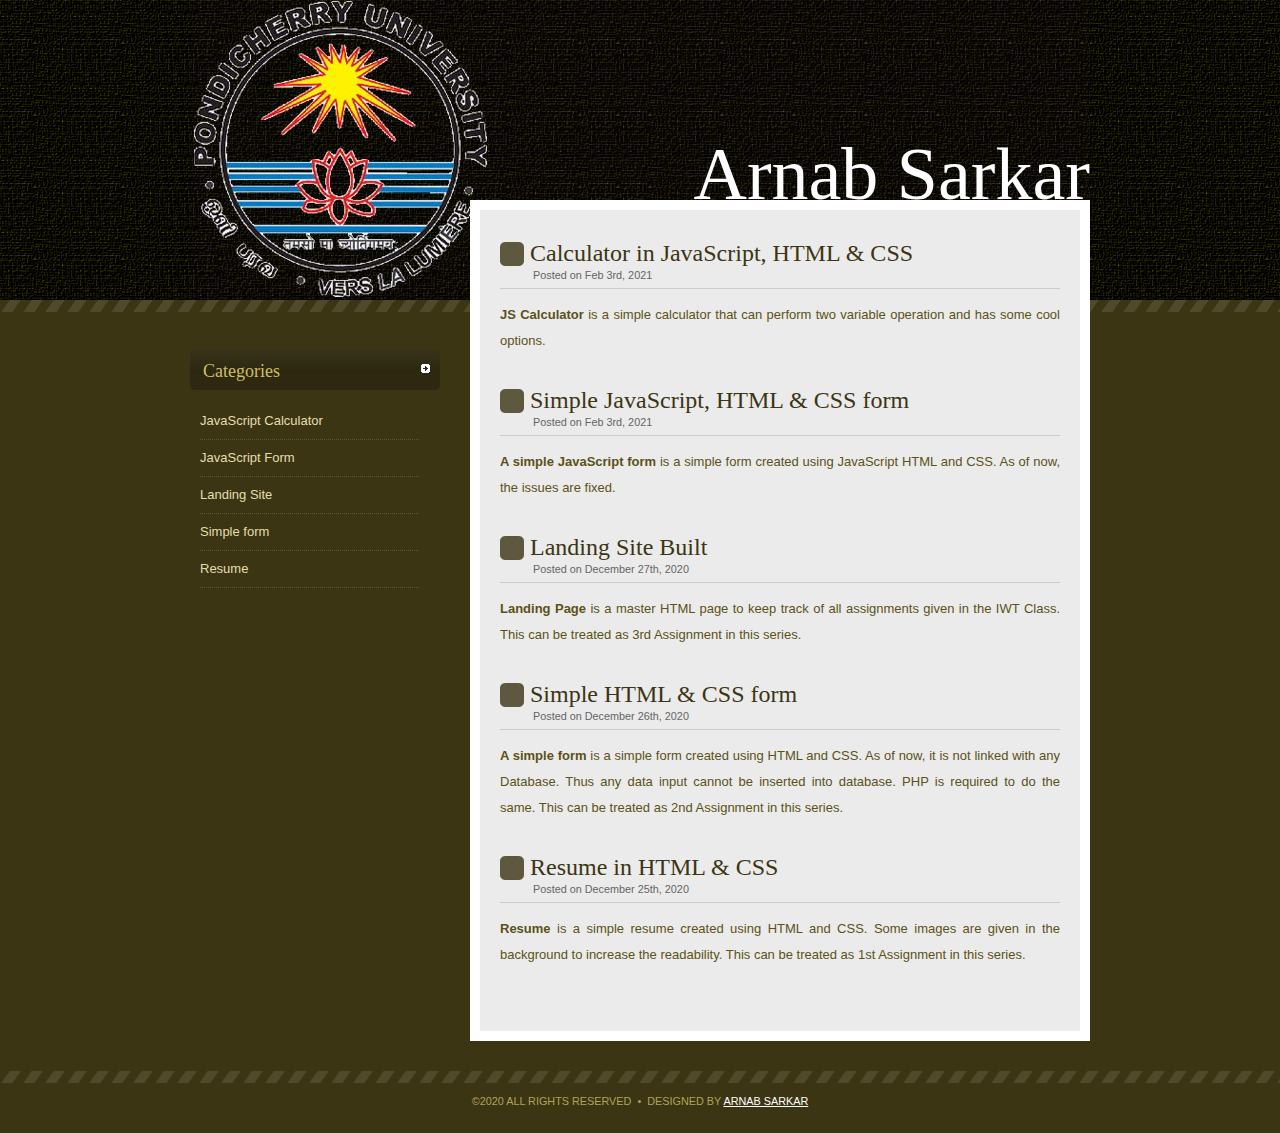
<file: index.html>
<!DOCTYPE html>
<html>
  <head>
    <meta http-equiv="content-type" content="text/html; charset=utf-8" />
    <title>Landing Page - Arnab Sarkar</title>
    <meta name="keywords" content="" />
    <meta name="description" content="" />
    <link href="css/style.css" rel="stylesheet" type="text/css" media="screen" />
  </head>
  <body>
    <div id="header">
      <h1>Arnab Sarkar</h1>
    </div>
    <div id="page">
    	<div id="content">
        <div class="post">
          <h2 class="title"><a href="/calculator">Calculator in JavaScript, HTML & CSS</a></h2>
          <p class="byline"><small>Posted on Feb 3rd, 2021</small></p>
          <div class="entry">
            <p>
              <strong>JS Calculator </strong>
              is a simple calculator that can perform two variable operation and has some cool options.
            </p>
          </div>
        </div>
        <div class="post">
          <h2 class="title"><a href="/jsform">Simple JavaScript, HTML & CSS form</a></h2>
          <p class="byline"><small>Posted on Feb 3rd, 2021</small></p>
          <div class="entry">
            <p>
              <strong>A simple JavaScript form</strong>
              is a simple form created using JavaScript HTML and CSS. As of now, the issues are fixed.
            </p>
          </div>
        </div>
    		<div class="post">
    			<h1 class="title"><a href="">Landing Site Built</a></h1>
    			<p class="byline"><small>Posted on December 27th, 2020</small></p>
    			<div class="entry">
    				<p>
              <strong>Landing Page </strong>
              is a master HTML page to keep track of all assignments given in the IWT Class.
              This can be treated as 3rd Assignment in this series.
            </p>
    			</div>
    		</div>
    		<div class="post">
    			<h2 class="title"><a href="/form">Simple HTML & CSS form</a></h2>
          <p class="byline"><small>Posted on December 26th, 2020</small></p>
    			<div class="entry">
    				<p>
              <strong>A simple form</strong>
              is a simple form created using HTML and CSS. As of now, it is not linked with any Database. Thus any data input cannot be inserted into database. PHP is required to do the same.
              This can be treated as 2nd Assignment in this series.
            </p>
    			</div>
    		</div>
    		<div class="post">
    			<h2 class="title"><a href="/resume">Resume in HTML & CSS</a></h2>
    			<p class="byline"><small>Posted on December 25th, 2020</small></p>
          <div class="entry">
    				<p>
              <strong>Resume </strong>
              is a simple resume created using HTML and CSS. Some images are given in the background to increase the readability.
              This can be treated as 1st Assignment in this series.
            </p>
    			</div>


    		</div>
    	</div>
    	<div id="sidebar">
    		<ul>
    			<li>
    				<h2>Categories</h2>
    				<ul>
              <li><a href="/calculator">JavaScript Calculator</a></li>
              <li><a href="/jsform">JavaScript Form</a></li>
    					<li><a href="">Landing Site</a></li>
    					<li><a href="/form">Simple form</a></li>
    					<li><a href="/resume">Resume</a></li>
    				</ul>
    			</li>
    		</ul>
    	</div>
    </div>
    <div id="footer">
    	<p>
        &copy;2020 All Rights Reserved &nbsp;&bull;&nbsp; Designed by
        <a target="_blank" href="http://www.linkedin.com/in/sarkarnab">
          Arnab Sarkar
        </a>
      </p>
    </div>
  </body>
</html>
</file>
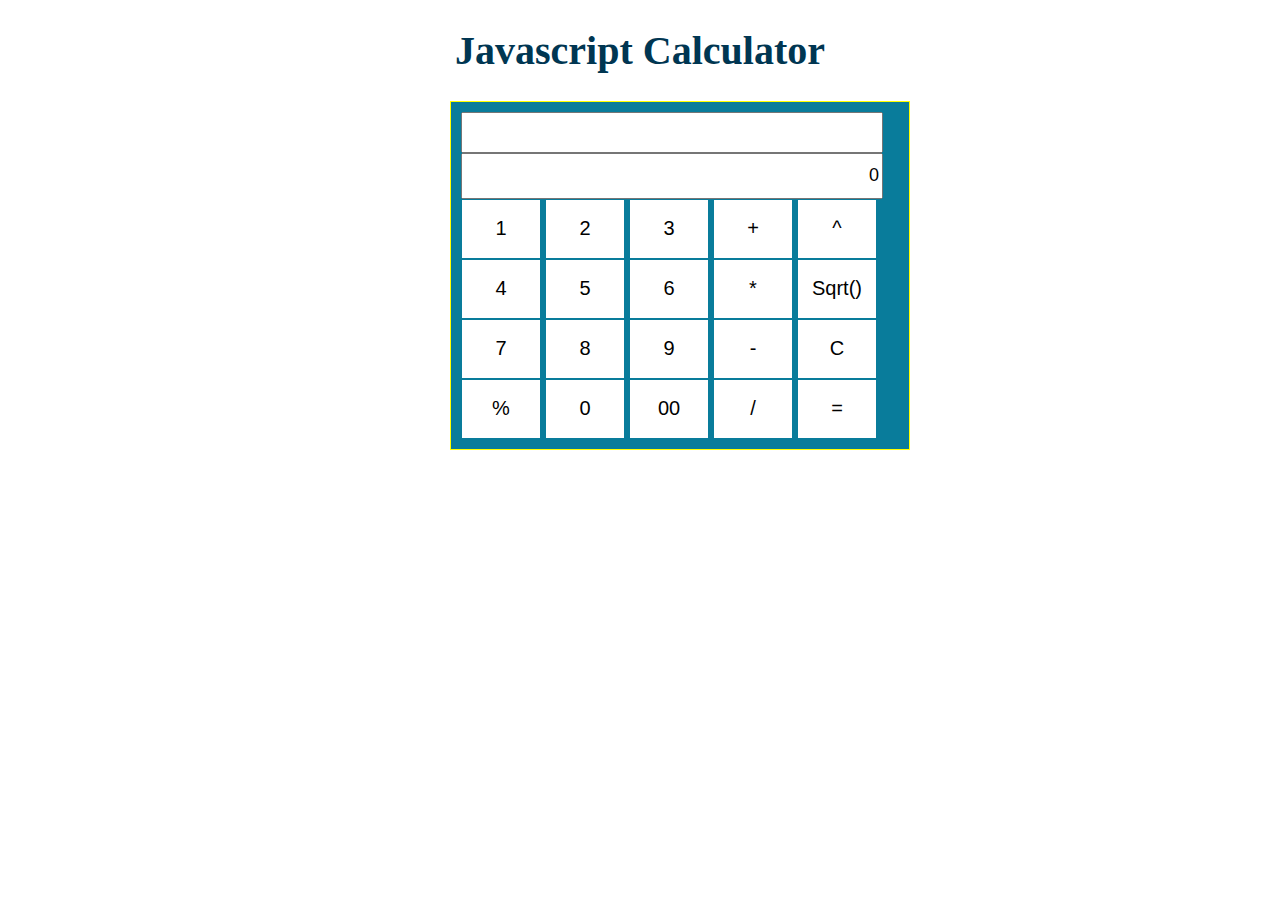
<file: calculator/index.html>
<!doctype html>
<html>

    <head>
        <title>Javascript Calculator</title>
        <!-- CSS Code -->
        <style>
            body {
    background-color:#fff;
    margin: 0px auto;

    }
    .calbody{
     background: #097C9B;
     border: 1px solid #ff0;
     padding: 10px;
     margin-left: 450px;
     min-width: 27.4em;
     max-width: 27.4em;

    }
    h1{
     text-align: center;
     font-size: 40px;
     color: #003652;

    }

    #lcd{
     text-align: right;
     width: 23em;
     height: 40px;
     font-size: 18px;

    }

    #lcdu{
     color: grey;
     text-align: right;
     width: 27.6em;
     height: 35px;
     font-size: 15px;

    }

    button{
     background-color: #fff;
     width: 80px;
     height: 60px;
     font-size: 20px;
     border: 1px solid #097C9B;
    }

    button:hover{
      background-color: #509CA9;
     }

    </style>
    </head>

    <body>
        <h1>
            Javascript Calculator</h1>
        <div class="calbody">
            <form name="lcdform">
                <input id="lcdu" name="lcdsu" type="text" value="" />
                <input id="lcd" name="lcds" type="text" value="0" />
            </form>
            <div id="calbutton">
                <button id="num1" onclick="numone();">1</button>
                <button id="num2" onclick="numtwo();">2</button>
                <button id="num3" onclick="numthree();">3</button>
                <button id="operationplus" onclick="operationplus();">+</button>
                <button id="operationraistop" onclick="operationraistop();">^</button>
                <button id="num4" onclick="numfour();">4</button>
                <button id="num5" onclick="numfive();">5</button>
                <button id="num6" onclick="numsix();">6</button>
                <button id="operationmult" onclick="operationmult();">*</button>
                <button id="operationsqrt" onclick="sqrots();">Sqrt()</button>
                <button id="num7" onclick="numseven();">7</button>
                <button id="num8" onclick="numeight();">8</button>
                <button id="num9" onclick="numnine();">9</button>
                <button id="operationminus" onclick="operationminus();">-</button>
                <button id="clr" onclick="clr();">C</button>
                <button id="operationperc" onclick="operationperc();">%</button>
                <button id="num0" onclick="numzero();">0</button>
                <button id="num00" onclick="numdobuzero();">00</button>
                <button id="operationdivid" onclick="operationdivid();">/</button>
                <button id="sumbit" onclick="equalsto();">=</button>
            </div>
        </div>
        <!-- Javascript code -->
        <script>
        var firstnumber;
        var secondnumber;
        var result;
        var operations;

        function numone() {
            if (document.lcdform.lcds.value == "0" || document.lcdform.lcds.value == result) {

                document.lcdform.lcds.value = "1";

            } else //if(document.lcdform.lcds.value != "0")
            {
                documentdocument.lcdform.lcds.value = document.lcdform.lcds.value + "1";
            }

        }

        function numtwo() {

            if (document.lcdform.lcds.value == "0" || document.lcdform.lcds.value == result) {

                document.lcdform.lcds.value = "2";

            } else //if(document.lcdform.lcds.value != "0")
            {
                documentdocument.lcdform.lcds.value = document.lcdform.lcds.value + "2";
            }

        }

        function numthree() {

            if (document.lcdform.lcds.value == "0" || document.lcdform.lcds.value == result) {

                document.lcdform.lcds.value = "3";

            } else //if(document.lcdform.lcds.value != "0")
            {
                documentdocument.lcdform.lcds.value = document.lcdform.lcds.value + "3";
            }

        }

        function numfour() {

            if (document.lcdform.lcds.value == "0" || document.lcdform.lcds.value == result) {

                document.lcdform.lcds.value = "4";

            } else //if(document.lcdform.lcds.value != "0")
            {
                documentdocument.lcdform.lcds.value = document.lcdform.lcds.value + "4";
            }

        }

        function numfive() {

            if (document.lcdform.lcds.value == "0" || document.lcdform.lcds.value == result) {

                document.lcdform.lcds.value = "5";

            } else //if(document.lcdform.lcds.value != "0")
            {
                documentdocument.lcdform.lcds.value = document.lcdform.lcds.value + "5";
            }

        }

        function numsix() {

            if (document.lcdform.lcds.value == "0" || document.lcdform.lcds.value == result) {

                document.lcdform.lcds.value = "6";

            } else //if(document.lcdform.lcds.value != "0")
            {
                documentdocument.lcdform.lcds.value = document.lcdform.lcds.value + "6";
            }

        }

        function numseven() {

            if (document.lcdform.lcds.value == "0" || document.lcdform.lcds.value == result) {

                document.lcdform.lcds.value = "7";

            } else //if(document.lcdform.lcds.value != "0")
            {
                documentdocument.lcdform.lcds.value = document.lcdform.lcds.value + "7";
            }
        }

        function numeight() {

            if (document.lcdform.lcds.value == "0") {

                document.lcdform.lcds.value = "8";

            } else if (document.lcdform.lcds.value == result) {
                document.lcdform.lcds.value = "8";
            } else //if(document.lcdform.lcds.value != "0")
            {
                documentdocument.lcdform.lcds.value = document.lcdform.lcds.value + "8";
            }

        }

        function numnine() {

            if (document.lcdform.lcds.value == "0" || document.lcdform.lcds.value == result) {

                document.lcdform.lcds.value = "9";

            } else //if(document.lcdform.lcds.value != "0")
            {
                documentdocument.lcdform.lcds.value = document.lcdform.lcds.value + "9";
            }

        }

        function numzero() {

            if (document.lcdform.lcds.value == "0") {

                document.lcdform.lcds.value = "0";

            } else if (document.lcdform.lcds.value == result) {
                document.lcdform.lcds.value = "0";
            } else //if(document.lcdform.lcds.value != "0")
            {
                documentdocument.lcdform.lcds.value = document.lcdform.lcds.value + "0";
            }

        }

        function numdobuzero() {

            if (document.lcdform.lcds.value == "0" || document.lcdform.lcds.value == result) {

                return;

            } else //if(document.lcdform.lcds.value != "0")
            {
                documentdocument.lcdform.lcds.value = document.lcdform.lcds.value + "00";
            }

        }

        function clr() {
            document.lcdform.lcds.value = "0";
            document.lcdform.lcdsu.value = "";
            return;
        }

        function operationplus() {

            operation = "+";
            firstnumber = parseInt(document.lcdform.lcds.value);
            document.lcdform.lcds.value = "0";
            document.lcdform.lcdsu.value = firstnumber + operation;
            //alert(firstnumber);

        }

        function operationmult() {

            operation = "*";
            firstnumber = parseInt(document.lcdform.lcds.value);
            document.lcdform.lcds.value = "0";
            document.lcdform.lcdsu.value = firstnumber + operation;

        }

        function operationminus() {

            operation = "-";
            firstnumber = parseInt(document.lcdform.lcds.value);
            document.lcdform.lcds.value = "0";
            document.lcdform.lcdsu.value = firstnumber + operation;

        }

        function operationdivid() {

            operation = "/";
            firstnumber = parseInt(document.lcdform.lcds.value);
            document.lcdform.lcds.value = "0";
            document.lcdform.lcdsu.value = firstnumber + operation;

        }

        function operationperc() {

            operation = "%";
            firstnumber = parseInt(document.lcdform.lcds.value);
            document.lcdform.lcds.value = "0";
            document.lcdform.lcdsu.value = firstnumber + operation;

        }

        function equalsto() {

            secondnumber = parseInt(document.lcdform.lcds.value);

            if (operation == "+") {
                result = firstnumber + secondnumber;
            } else if (operation == "*") {

                result = firstnumber * secondnumber;

            } else if (operation == "-") {

                result = firstnumber - secondnumber;

            } else if (operation == "/") {

                result = firstnumber / secondnumber;

            } else if (operation == "%") {

                if (document.lcdform.lcds.value == "0") {

                    result = firstnumber / 100;
                    document.lcdform.lcdsu.value = firstnumber + operation + "100";
                } else if (document.lcdform.lcds.value != "0") {
                    result = firstnumber / secondnumber * 100;
                    document.lcdform.lcdsu.value = firstnumber + operation + secondnumber + "*100 = " + result;
                }
            } else if (operation == "^") {

                for (var i = 0; i < secondnumber; i++) {

                    result = firstnumber * i;
                }


            }
            document.lcdform.lcds.value = "";
            document.lcdform.lcds.value = result.toString();
            document.lcdform.lcdsu.value = firstnumber + operation + secondnumber + " = " + result.toString();
            return;

        }

        function sqrots() {
            firstnumber = document.lcdform.lcds.value;
            result = Math.sqrt(parseInt(document.lcdform.lcds.value));
            document.lcdform.lcds.value = result;
            document.lcdform.lcdsu.value = "sqrt(" + firstnumber + ") = " + result;

        }

        function operationraistop() {

            operation = "^";
            firstnumber = parseInt(document.lcdform.lcds.value);
            document.lcdform.lcds.value = "0";

        }
        </script>
    </body>

</html>
</file>
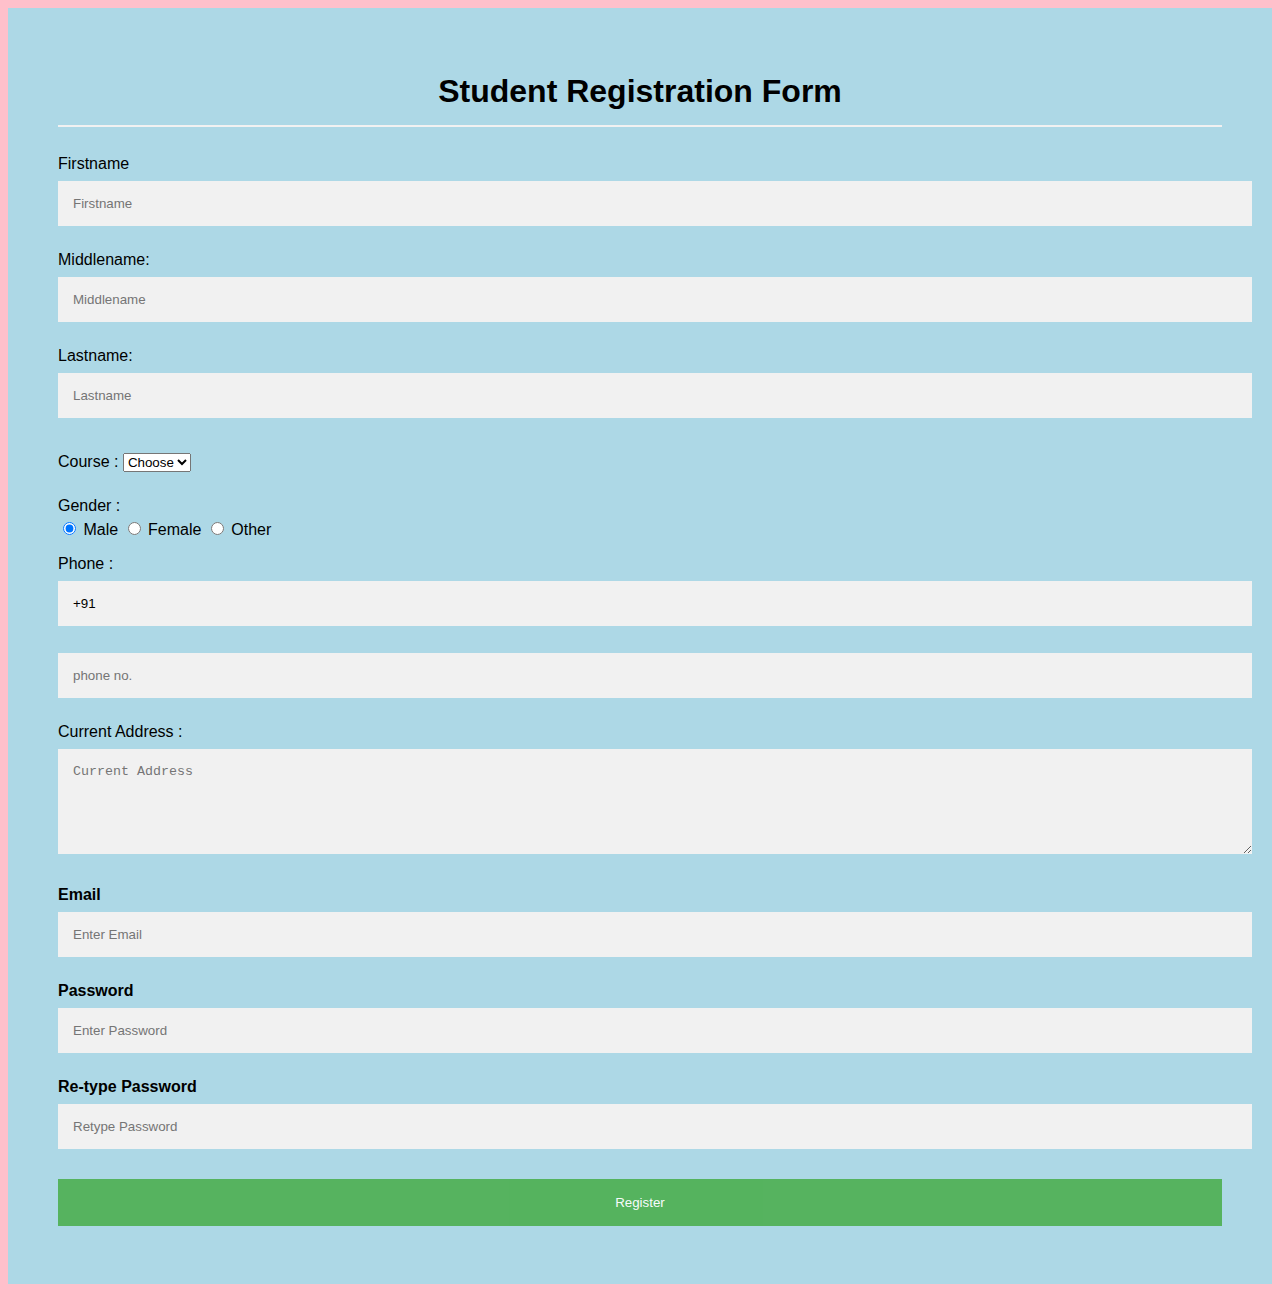
<file: form/index.html>
<!DOCTYPE html>
<html>
  <head>
    <meta charset="utf-8">
    <meta name="viewport" content="width=device-width, initial-scale=1">
    <title>Simple Form - Arnab Sarkar</title>
    <link type="text/css" rel="stylesheet" href="css/style.css"/>
  </head>
<body>
<form>
  <div class="container">
    <center>  <h1> Student Registration Form</h1> </center>
  <hr>
  <label> Firstname </label>
<input type="text" name="firstname" placeholder= "Firstname" size="15" required />
<label> Middlename: </label>
<input type="text" name="middlename" placeholder="Middlename" size="15" />
<label> Lastname: </label>
<input type="text" name="lastname" placeholder="Lastname" size="15"required />
<div>
<label>
Course :
</label>

<select>
<option value="Choose">Choose</option>
<option value="B.Sc">B.Sc</option>
<option value="BCA">BCA</option>
<option value="B.Tech">B.Tech</option>
<option value="M.Sc">M.Sc</option>
<option value="MCA">MCA</option>
<option value="M.Tech">M.Tech</option>
</select>
</div>
<div>
<label>
Gender :
</label><br>
<input type="radio" value="Male" name="gender" checked > Male
<input type="radio" value="Female" name="gender"> Female
<input type="radio" value="Other" name="gender"> Other

</div>
<label>
Phone :
</label>
<input type="text" name="country code" placeholder="Country Code"  value="+91" size="2"/>
<input type="text" name="phone" placeholder="phone no." size="10"/ required>
Current Address :
<textarea cols="80" rows="5" placeholder="Current Address" value="address" required>
</textarea>
 <label for="email"><b>Email</b></label>
 <input type="text" placeholder="Enter Email" name="email" required>

    <label for="psw"><b>Password</b></label>
    <input type="password" placeholder="Enter Password" name="psw" required>

    <label for="psw-repeat"><b>Re-type Password</b></label>
    <input type="password" placeholder="Retype Password" name="psw-repeat" required>
    <button type="submit" class="registerbtn">Register</button>
</form>
</body>
</html>
</file>
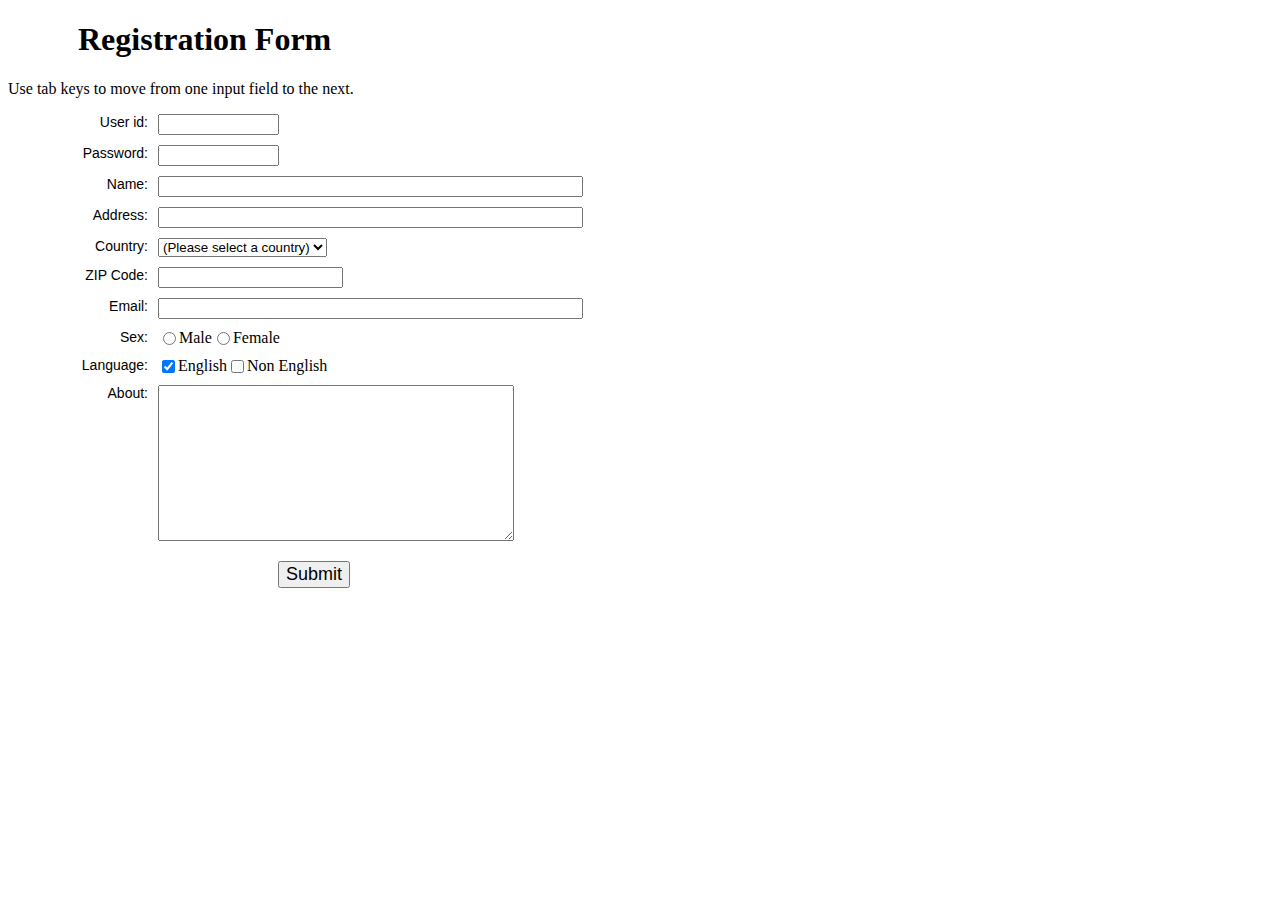
<file: jsform/index.html>
<!DOCTYPE html>
<html lang="en"><head>
<meta charset="utf-8">
<title>JavaScript Form Validation using a sample registration form</title>
<meta name="keywords" content="example, JavaScript Form Validation, Sample registration form" />
<meta name="description" content="This document is an example of JavaScript Form Validation using a sample registration form. " />
<link rel='stylesheet' href='css/style.css' type='text/css' />
<script src="js/onSubmit.js"></script>
</head>
<body onload="js/document.registration.onSubmit.formValidation();">
<h1>Registration Form</h1>
Use tab keys to move from one input field to the next.
<form name='registration' onSubmit="return formValidation();">
<ul>
<li><label for="userid">User id:</label></li>
<li><input type="text" name="userid" size="12" /></li>
<li><label for="passid">Password:</label></li>
<li><input type="password" name="passid" size="12" /></li>
<li><label for="username">Name:</label></li>
<li><input type="text" name="username" size="50" /></li>
<li><label for="address">Address:</label></li>
<li><input type="text" name="address" size="50" /></li>
<li><label for="country">Country:</label></li>
<li><select name="country">
<option selected="" value="Default">(Please select a country)</option>
<option value="AF">Australia</option>
<option value="AL">Canada</option>
<option value="DZ">India</option>
<option value="AS">Russia</option>
<option value="AD">USA</option>
</select></li>
<li><label for="zip">ZIP Code:</label></li>
<li><input type="text" name="zip" /></li>
<li><label for="email">Email:</label></li>
<li><input type="text" name="email" size="50" /></li>
<li><label id="gender">Sex:</label></li>
<li><input type="radio" name="msex" value="Male" /><span>Male</span></li>
<li><input type="radio" name="fsex" value="Female" /><span>Female</span></li>
<li><label>Language:</label></li>
<li><input type="checkbox" name="en" value="en" checked /><span>English</span></li>
<li><input type="checkbox" name="nonen" value="noen" /><span>Non English</span></li>
<li><label for="desc">About:</label></li>
<li><textarea name="desc" id="desc"></textarea></li>
<li><input type="submit" name="submit" value="Submit" /></li>
</ul>
</form>
</body>
</html>
</file>
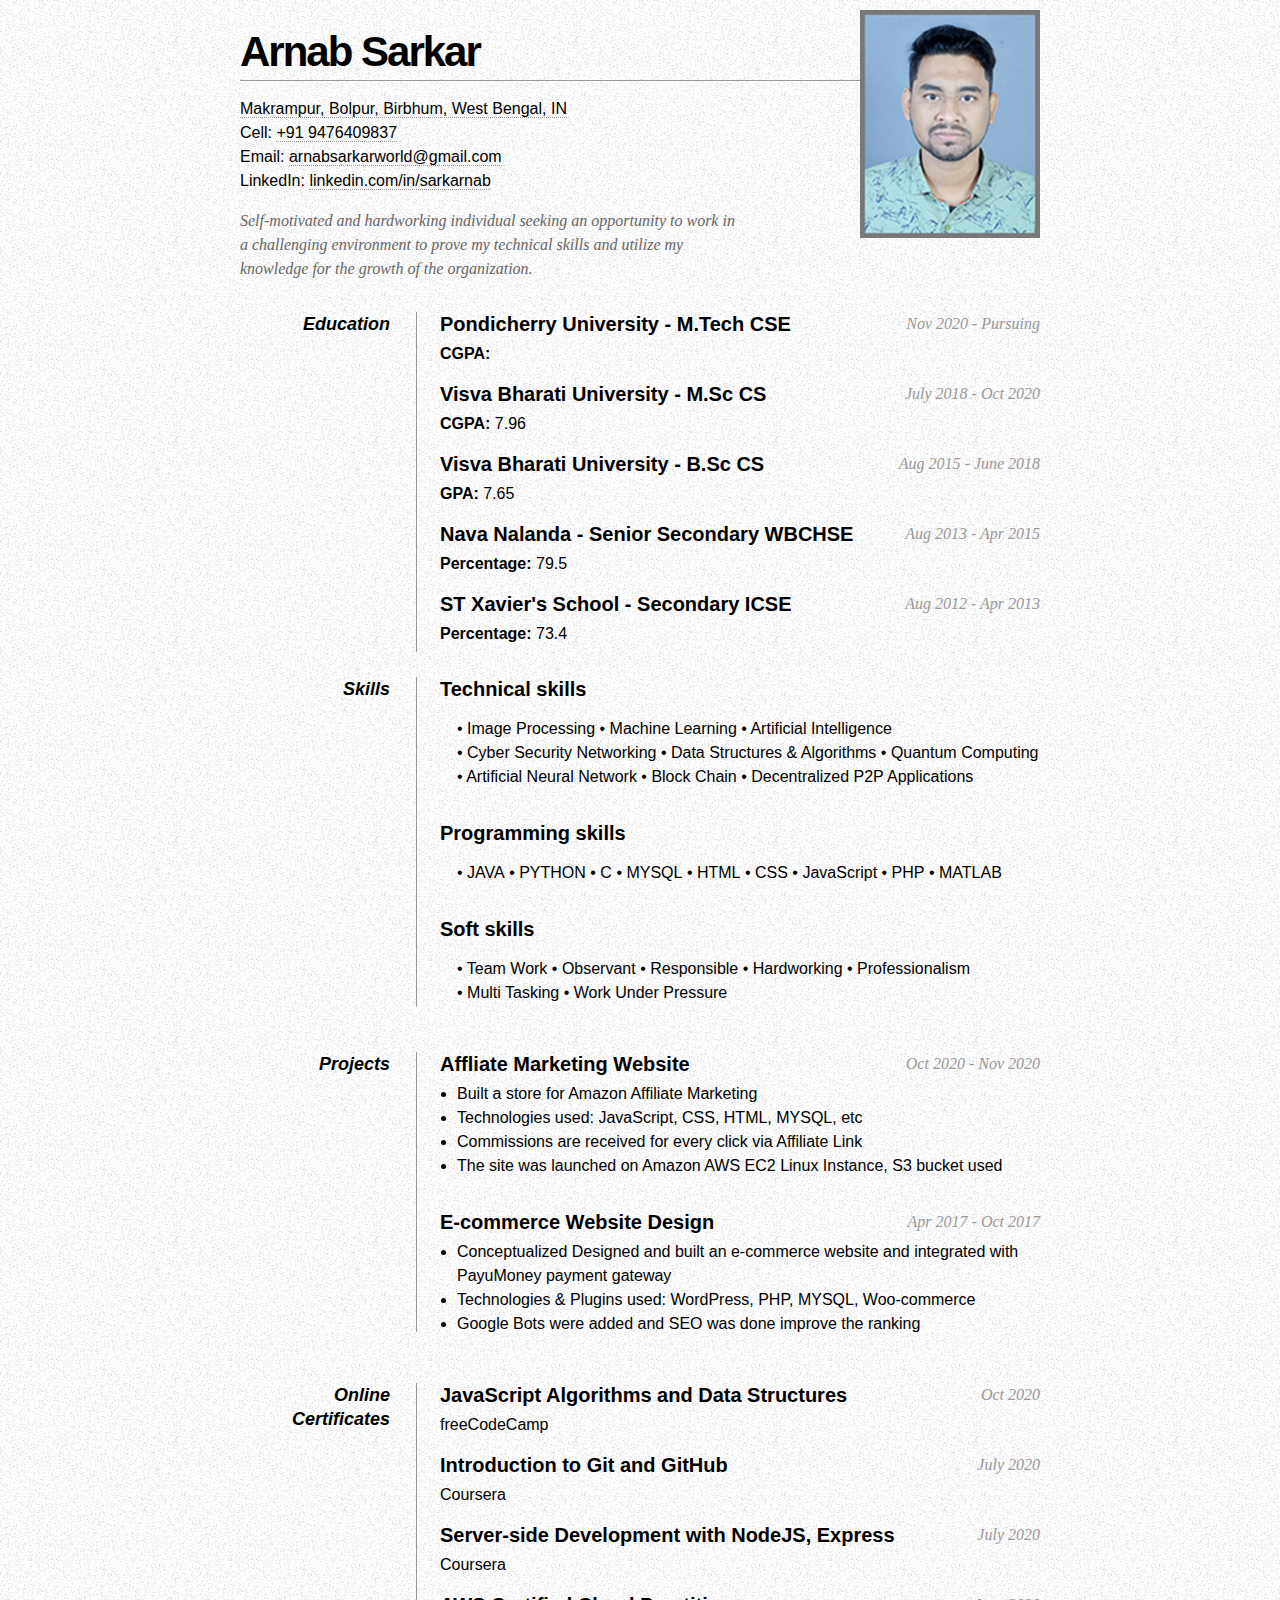
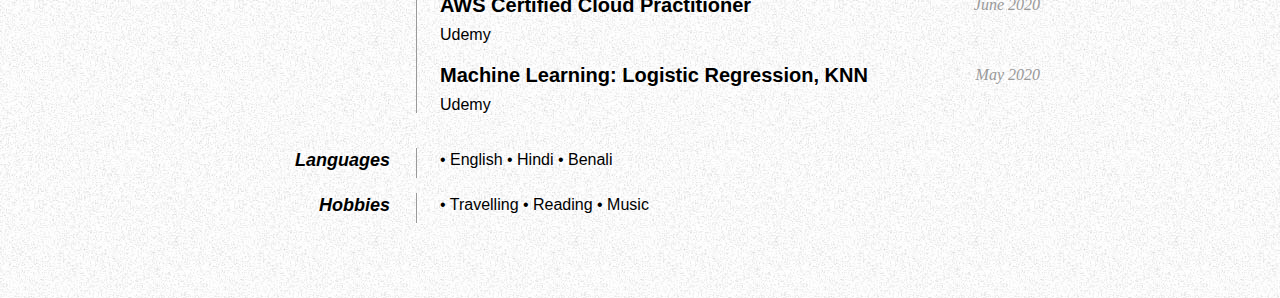
<file: resume/index.html>
<!DOCTYPE html>
<html lang="en" dir="ltr">
  <head>
    <meta charset="utf-8">
    <meta name="viewport" content="width=device-width">
    <title>Resume - Arnab Sarkar</title>
    <link type="text/css" rel="stylesheet" href="css/styles.css"/>
  </head>
  <body background="images/noise.jpg">

    <div id="page-wrap">

        <img src="images/arnab.jpg" alt="Photo of Arnab" id="pic" />

        <div id="contact-info" class="vcard">

            <h1 >Arnab Sarkar</h1>

            <p>
                <a href="https://maps.app.goo.gl/eA6enZ9fbXSeA78x8">Makrampur, Bolpur, Birbhum, West Bengal, IN</a> <br />
                Cell: <a href="tel:+91 9476409837">+91 9476409837</a><br />
                Email: <a href="mailto:arnabsarkarworld@gmail.com">arnabsarkarworld@gmail.com</a><br />
                LinkedIn: <a href="http://linkedin.com/in/sarkarnab">linkedin.com/in/sarkarnab</a>
            </p>
        </div>

        <div id="objective">
            <p>
              Self-motivated and hardworking individual seeking an opportunity to
              work in a challenging environment to prove my technical skills and
              utilize my knowledge for the growth of the organization.
            </p>
        </div>

        <div class="clear"></div>

        <dl>
            <dd class="clear"></dd>


            <dt class="mg1">Education</dt>

            <dd>
                <h2>Pondicherry University - M.Tech CSE <span>Nov 2020 - Pursuing </span></h2>
                <p>
                   <strong>CGPA:</strong>
                 </p>
               <h2>Visva Bharati University - M.Sc CS <span>July 2018 - Oct 2020</span></h2>
               <p>
                  <strong>CGPA:</strong> 7.96
                </p>
              <h2>Visva Bharati University - B.Sc CS <span>Aug 2015 - June 2018</span></h2>
              <p>
                 <strong>GPA:</strong> 7.65
               </p>
             <h2>Nava Nalanda - Senior Secondary WBCHSE <span>Aug 2013 - Apr 2015</span></h2>
             <p>
                <strong>Percentage:</strong> 79.5
              </p>
            <h2>ST Xavier's School - Secondary ICSE <span>Aug 2012 - Apr 2013</span></h2>
            <p>
               <strong>Percentage:</strong> 73.4
             </p>
            </dd>

            <dd class="clear"></dd>

            <dt class="mg2">Skills</dt>
            <dd>
                <h2>Technical skills</h2>
                <p>
                  <ul id="menu">
                    <li>• Image Processing </li>
                    <li>• Machine Learning</li>
                    <li>• Artificial Intelligence</li>
                    <li>• Cyber Security Networking</li>
                    <li>• Data Structures & Algorithms </li>
                    <li>• Quantum Computing </li>
                    <li>• Artificial Neural Network </li>
                    <li>• Block Chain </li>
                    <li>• Decentralized P2P Applications </li>
                  </ul>
                </p>

                <h2>Programming skills</h2>
                <p>
                  <ul id="menu">
                    <li>• JAVA</li>
                    <li>• PYTHON </li>
                    <li>• C </li>
                    <li>• MYSQL </li>
                    <li>• HTML </li>
                    <li>• CSS </li>
                    <li>• JavaScript </li>
                    <li>• PHP </li>
                    <li>• MATLAB </li>
                  </ul>
                </p>

                <h2>Soft skills</h2>
                <p>
                  <ul id="menu">
                    <li>• Team Work</li>
                    <li>• Observant </li>
                    <li>• Responsible </li>
                    <li>• Hardworking </li>
                    <li>• Professionalism </li>
                    <li>• Multi Tasking </li>
                    <li>• Work Under Pressure </li>
                  </ul>
                </p>
            </dd>

            <dd class="clear"></dd>

            <dt class="mg3">Projects</dt>
            <dd>
                <h2>Affliate Marketing Website <span>Oct 2020 - Nov 2020</span></h2>
                <ul>
                    <li>Built a store for Amazon Affiliate Marketing</li>
                    <li>Technologies used: JavaScript, CSS, HTML, MYSQL, etc</li>
                    <li>Commissions are received for every click via Affiliate Link</li>
                    <li>The site was launched on Amazon AWS EC2 Linux Instance, S3 bucket used</li>
                </ul>

                <h2>E-commerce Website Design <span>Apr 2017 - Oct 2017</span></h2>
                <ul>
                    <li>Conceptualized Designed and built an e-commerce website and integrated with PayuMoney payment gateway</li>
                    <li>Technologies & Plugins used: WordPress, PHP, MYSQL, Woo-commerce</li>
                    <li>Google Bots were added and SEO was done improve the ranking</li>
                </ul>
            </dd>

            <dd class="clear"></dd>

            <dt class="mg4">Online Certificates</dt>
            <dd>
                <h2>JavaScript Algorithms and Data Structures <span>Oct 2020</span></h2>
                <p> freeCodeCamp </p>
                <h2>Introduction to Git and GitHub <span>July 2020</span></h2>
                <p> Coursera </p>
                <h2>Server-side Development with NodeJS, Express <span>July 2020</span></h2>
                <p> Coursera </p>
                <h2>AWS Certified Cloud Practitioner <span>June 2020</span></h2>
                <p> Udemy </p>
                <h2>Machine Learning: Logistic Regression, KNN <span>May 2020</span></h2>
                <p> Udemy </p>

            </dd>

            <dd class="clear"></dd>

            <dt class="mg">Languages</dt>
            <dd>• English • Hindi • Benali</dd>

            <dd class="clear"></dd>

            <dt class="mg">Hobbies</dt>
            <dd>• Travelling • Reading • Music </dd>

            <dd class="clear"></dd>
        </dl>

        <div class="clear"></div>

    </div>

</body>
</html>
</file>
<file: css/style.css>
body {
  margin: 0;
	padding: 0;
	background: #3B3513 url(/images/img01.gif) repeat-x left top;
	font-size: 13px;
	text-align: justify;
	color: #5C5116;
}

body, th, td, input, textarea, select, option {
	font-family: Arial, Times, serif;
}

h1, h2, h3 {
	font-family: Arial, Helvetica, sans-serif;
	font-weight: normal;
	color: #819CDB;
}

h1 {
	font-size: 36px;
}

h2 {
	font-size: 2em;
}

h3 {
	font-size: 1em;
}

p, ul, ol {
	line-height: 200%;
}

blockquote {
	padding-left: 1em;
}

blockquote p, blockquote ul, blockquote ol {
	line-height: normal;
	font-style: italic;
}

a {
	color: #413C20;
}

a:hover {
}

hr {
	display: none;
}

/* Header */

#header {
	width: 900px;
	height: 300px;
	margin: 0 auto;
	background: url(/images/img04.jpg) no-repeat left top;
}

#header h1, #header p {
	float: right;
	margin: 0;
	font-family: Georgia, "Times New Roman", Times, serif;
}

#header h1 {
	color: #FFFFFF;
	font-size: 74px;
	padding: 132px 0 0 400px;
}

#header p {
	font-size: 16px;
	color: #FFFFFF;
}

#header a {
	text-decoration: none;
	color: #FFB71C;
}

/* Page */

#page {
	width: 900px;
	margin: 0 auto;
}

/* Content */

#content {
	float: right;
	width: 560px;
	margin-top: -100px;
	margin-bottom: 30px;
	padding: 30px 20px;
	background: #EBEBEB;
	border: 10px solid #FFFFFF;
}

.post {
	padding: 0px 0px 0 0px;
}

.title {
	margin: 0;
	padding-bottom: 5px;
	padding-left: 30px;
	background: url(/images/img05.gif) no-repeat 0px 2px;
	font-size: 24px;
	font-family: Georgia, "Times New Roman", Times, serif;
	color: #3B3513;
}

.title a {
	text-decoration: none;
	color: #3B3513;
}

.pagetitle {
	border-bottom: 2px solid #0F0F0F;
}

.byline {
	margin: -10px 0px 0px 0px;
	padding-left: 33px;
	border-bottom: 1px solid #CCCCCC;
	color: #646464;
}

.meta {
	text-align: left;
	color: #646464;
	padding: 10px 10px;
	margin: 30px 0;
	background: url(/images/img02.jpg) repeat-x left top;
	text-transform: uppercase;
	font-family: Arial, Helvetica, sans-serif;
	font-size: 10px;
}

.meta a {
}

.entry {
	padding-bottom: 20px;
}


.alignleft {
	float: left;
}

.alignright {
	float: right;
}

.posts {
	margin: 0;
	padding: 0;
	list-style: none;
	line-height: normal;
}

.posts li {
	padding-bottom: 20px;
	margin-bottom: 20px;
	border-bottom: 1px solid #0F0F0F;
}

.posts h3 {
	margin: 0;
	font-weight: bold;
}

.posts p {
	margin: 0;
	line-height: normal;
}

.posts a {
}

/* Sidebar */

#sidebar {
	float: left;
	width: 250px;
	padding-top: 50px;
	color: #827736;
}

#sidebar ul {
	margin: 0;
	padding: 0 0 20px 0;
	list-style: none;
}

#sidebar li {
}

#sidebar li ul {
	padding: 0px 21px 20px 10px;
}

#sidebar li li {
	border-bottom: 1px dotted #615929;
	padding: 5px 0px;
}

#sidebar h2 {
	margin: 0;
	height: 35px;
	padding: 8px 0px 10px 13px;
	background: url(/images/img03.gif) no-repeat left top;
	font-family: Georgia, "Times New Roman", Times, serif;
	font-size: 18px;
	color: #CFBF66;
}

#sidebar h2 a {
	background: url(/images/img03.gif) no-repeat left 50%;
}

#sidebar a {
	text-decoration: none;
	color: #E5DDAD;
}

#sidebar a:hover {
	text-decoration: none;
}





/* Footer */

#footer {
	clear: both;
	width: 100%;
	margin: 0;
	padding: 0;
	background: url(/images/img02.gif) repeat-x left top;
	text-align: center;
	font-size: smaller;
	font-family: Arial, Helvetica, sans-serif;
	color: #B1A356;
}

#footer p {
	margin: 0;
	padding: 20px 0px;
	text-transform: uppercase;
}

#footer p a {
	color: #FFFFFF;
}
</file>
<file: form/css/style.css>
* {
  margin: 1; padding: 1;
}
body{
  font-family: Calibri, Helvetica, sans-serif;
  background-color: pink;
  line-height: 24px;
}
.container {
    padding: 50px;
  background-color: lightblue;
}

input[type=text], input[type=password], textarea {
  width: 100%;
  padding: 15px;
  margin: 5px 0 22px 0;
  display: inline-block;
  border: none;
  background: #f1f1f1;
}
input[type=text]:focus, input[type=password]:focus {
  background-color: orange;
  outline: none;
}
 div {
            padding: 10px 0;
         }
hr {
  border: 1px solid #f1f1f1;
  margin-bottom: 25px;
}
.registerbtn {
  background-color: #4CAF50;
  color: white;
  padding: 16px 20px;
  margin: 8px 0;
  border: none;
  cursor: pointer;
  width: 100%;
  opacity: 0.9;
}
.registerbtn:hover {
  opacity: 1;
}
</file>
<file: jsform/css/style.css>
h1 {
margin-left: 70px;
}
form li {
list-style: none;
margin-bottom: 5px;
}

form ul li label{
float: left;
clear: left;
width: 100px;
text-align: right;
margin-right: 10px;
font-family:Verdana, Arial, Helvetica, sans-serif;
font-size:14px;
}

form ul li input, select, span {
float: left;
margin-bottom: 10px;
}

form textarea {
float: left;
width: 350px;
height: 150px;
}

[type="submit"] {
clear: left;
margin: 20px 0 0 230px;
font-size:18px
}

p {
margin-left: 70px;
font-weight: bold;
}
</file>
<file: resume/css/styles.css>
* {
  margin: 0; padding: 0;
}
        body {
          font: 16px Helvetica, Sans-Serif;
          line-height: 24px;
        }
        .clear {
          clear: both;
        }
        #page-wrap {
          width: 800px;
          margin: 40px auto 60px;
        }
        #pic {
          float: right;
          margin: -30px 0 0 0;
        }
        h1 {
          margin: 0 0 16px 0;
          padding: 0 0 16px 0;
          font-size: 42px;
          font-weight: bold;
          letter-spacing: -2px;
          border-bottom: 1px solid #999;
        }
        h2 {
          font-size: 20px;
          margin: 0 0 6px 0;
          position: relative;
        }
        h2 span {
          position: absolute;
          bottom: 0;
          right: 0;
          font-style: italic;
          font-family: Georgia, Serif;
          font-size: 16px;
          color: #999;
          font-weight: normal;
        }
        p {
          margin: 0 0 16px 0;
        }
        a {
          color: black;
          text-decoration: none;
          border-bottom: 1px dotted #999;
        }
        a:hover {
          color: red;
          border-bottom-style: solid;
        }
        ul {
          margin: 0 0 32px 17px;
        }
        #objective {
          width: 500px;
          float: left;
        }
        #objective p {
          font-family: Georgia, Serif;
          font-style: italic;
          color: #666;
        }
        dt {
          font-style: italic;
          font-weight: bold;
          font-size: 18px;
          text-align: right;
          padding: 0 26px 0 0;
          width: 150px;
          float: left;

        }
        .mg{
          height: 30px;
          border-right: 1px solid #999;
        }
        .mg1{
          height: 340px;
          border-right: 1px solid #999;
        }
        .mg2{
          height: 330px;
          border-right: 1px solid #999;
        }
        .mg3{
          height: 280px;
          border-right: 1px solid #999;
        }
        .mg4{
          height: 330px;
          border-right: 1px solid #999;
        }
        dd {
          width: 600px;
          float: right;
        }
        dd.clear {
          float: none;
          margin: 0;
          height: 15px;
        }
        ul#menu li {
          display: inline-block;


        }
</file>
